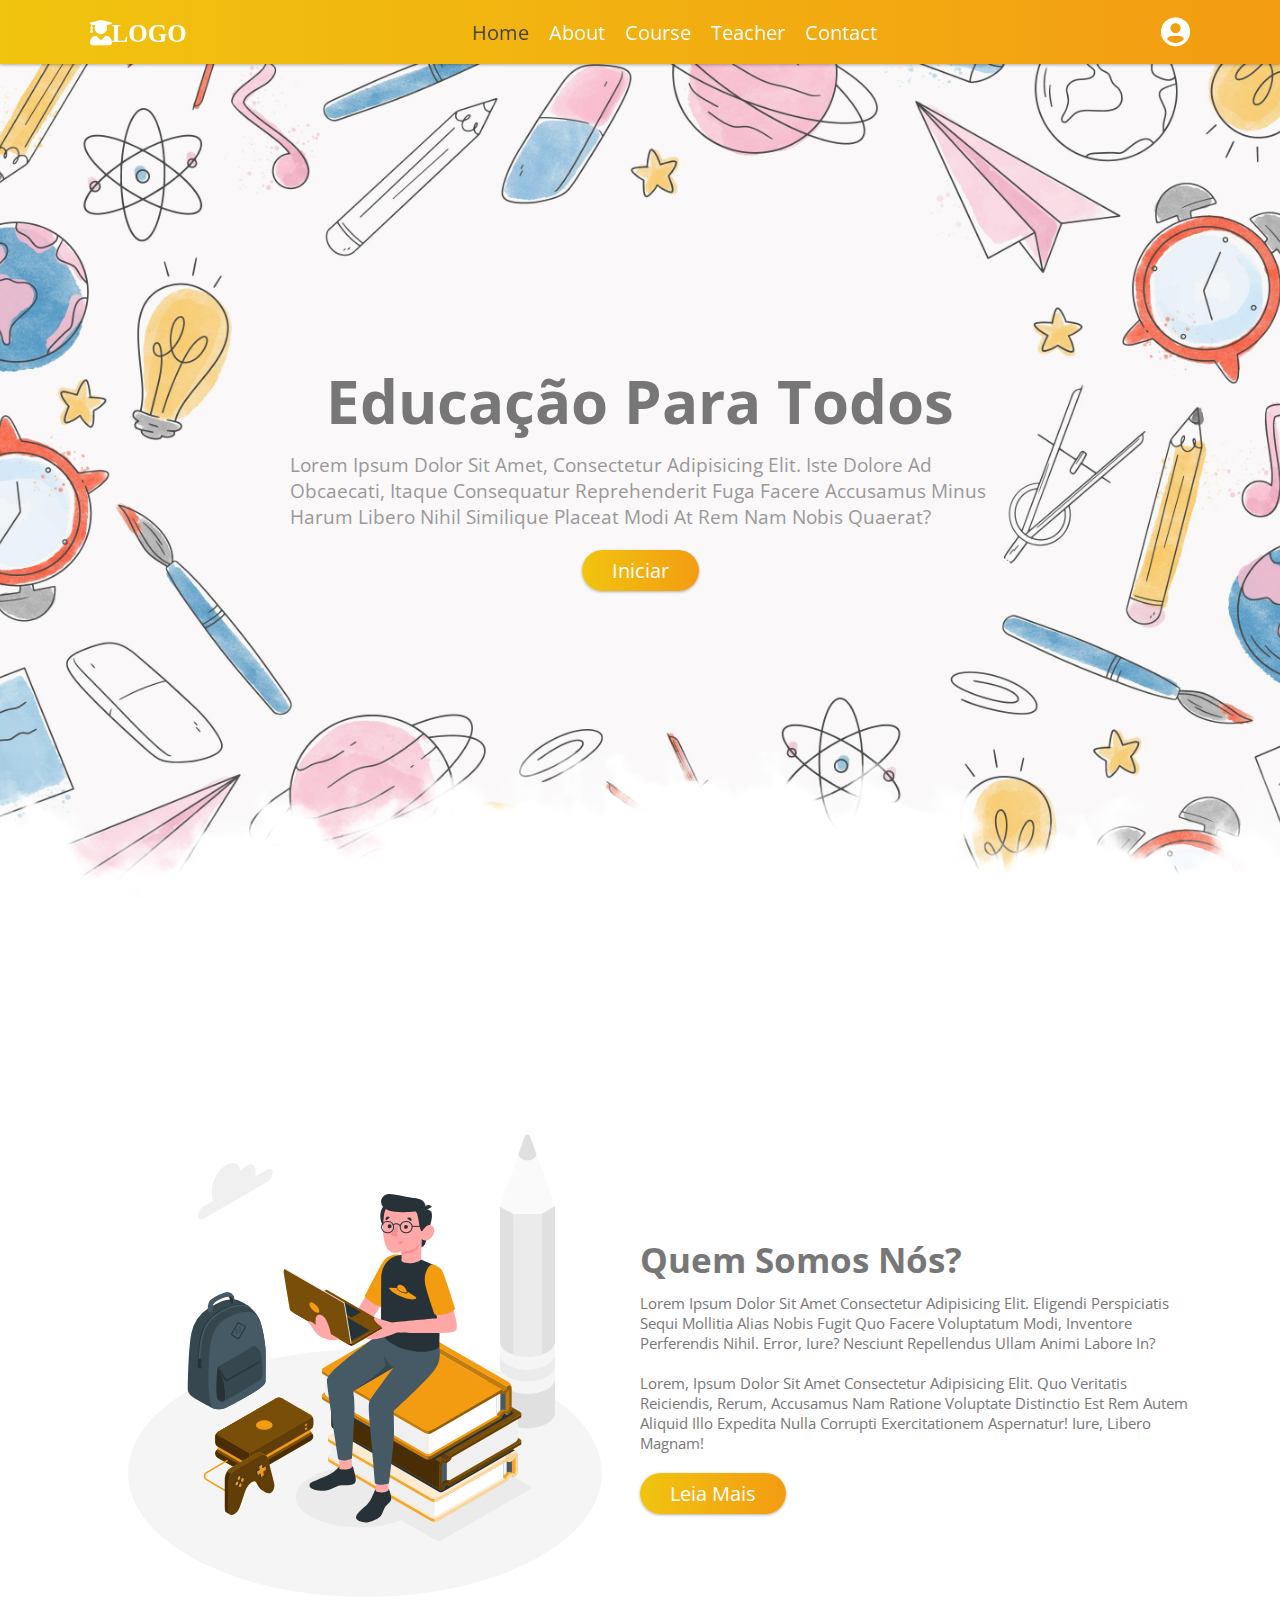
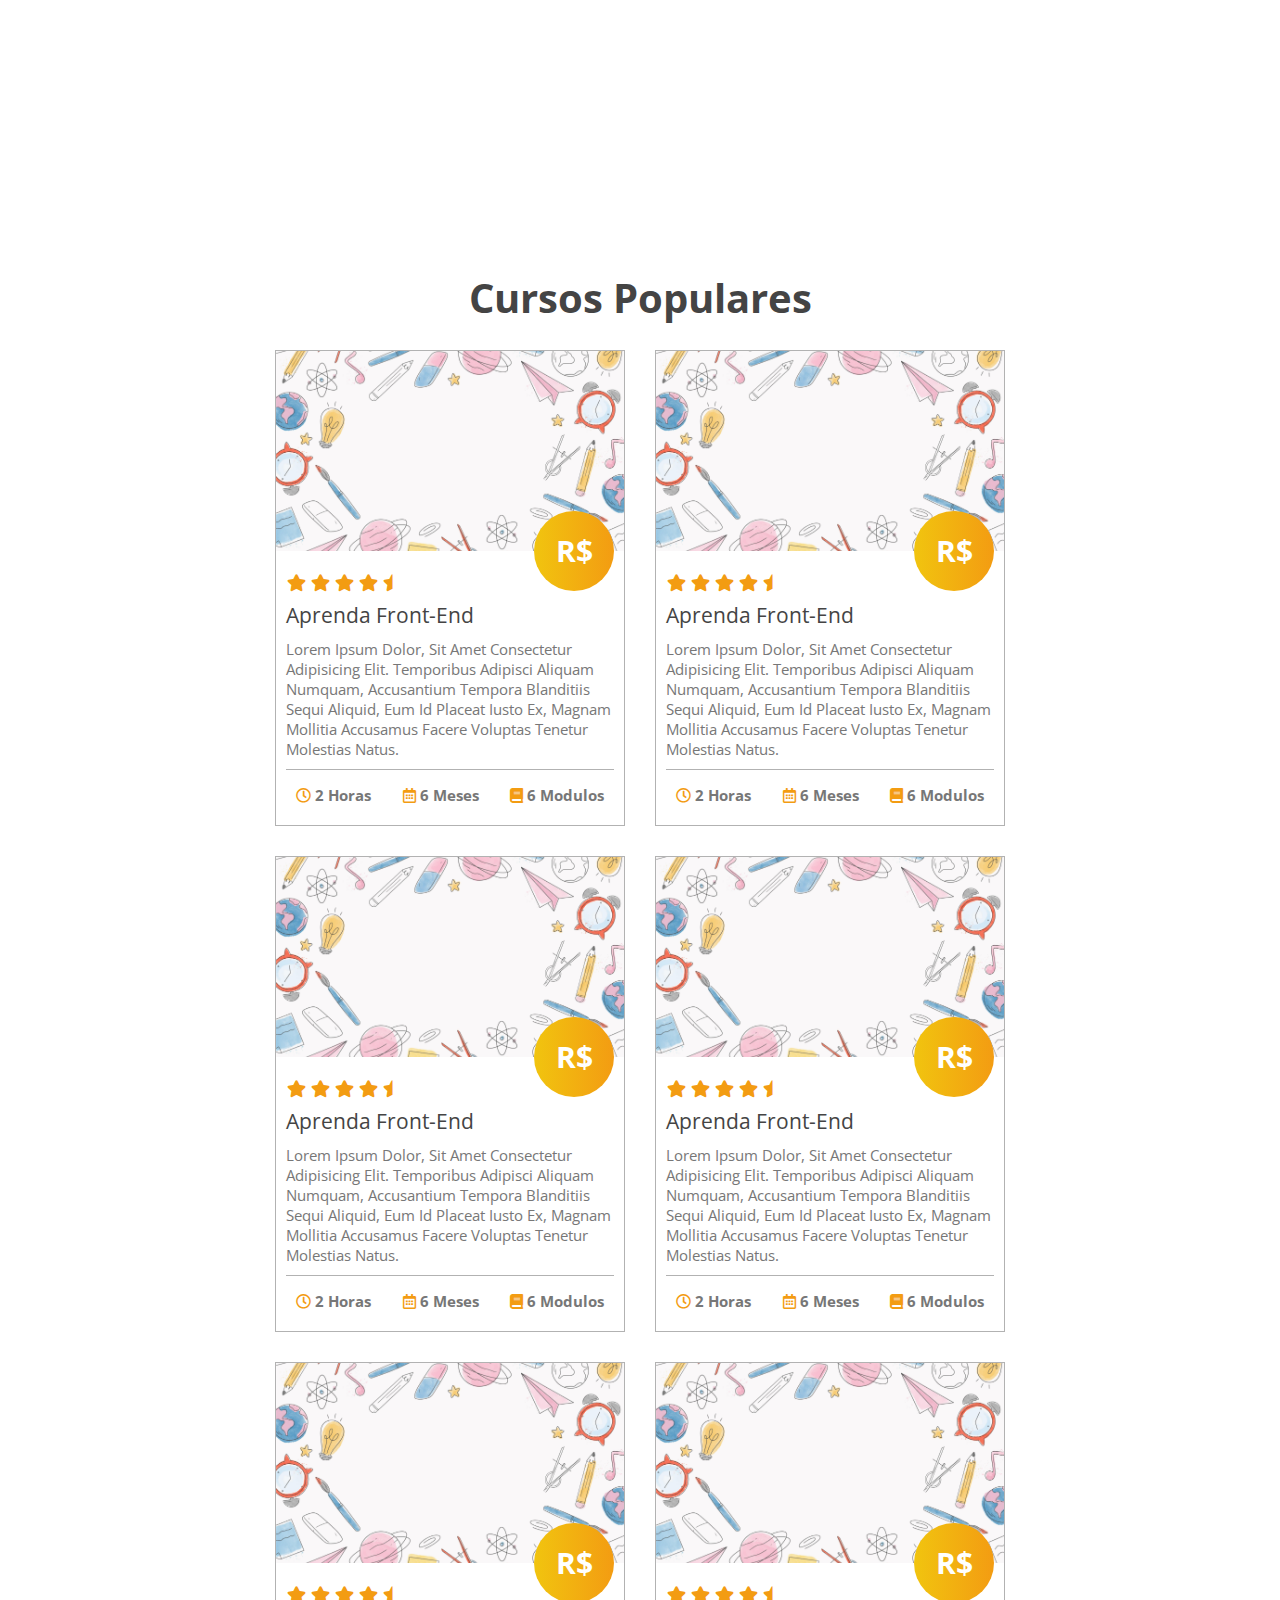
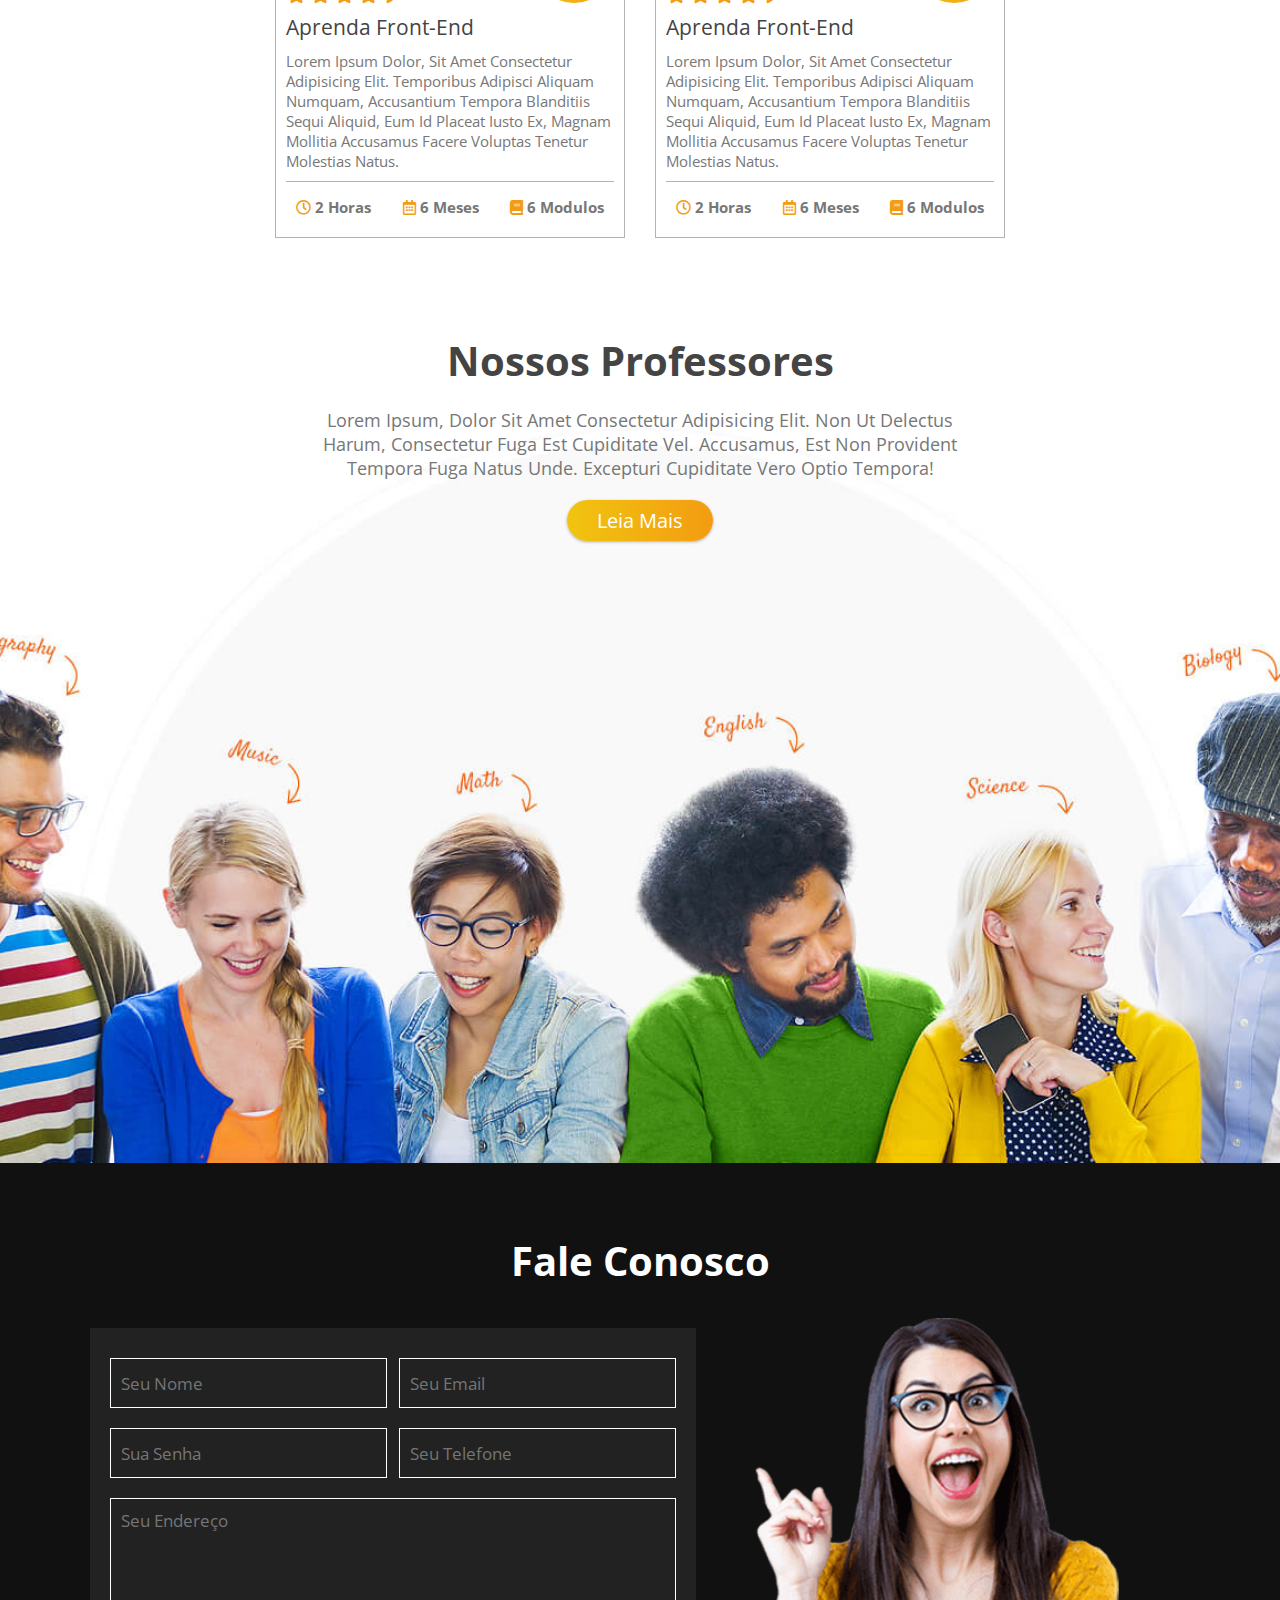
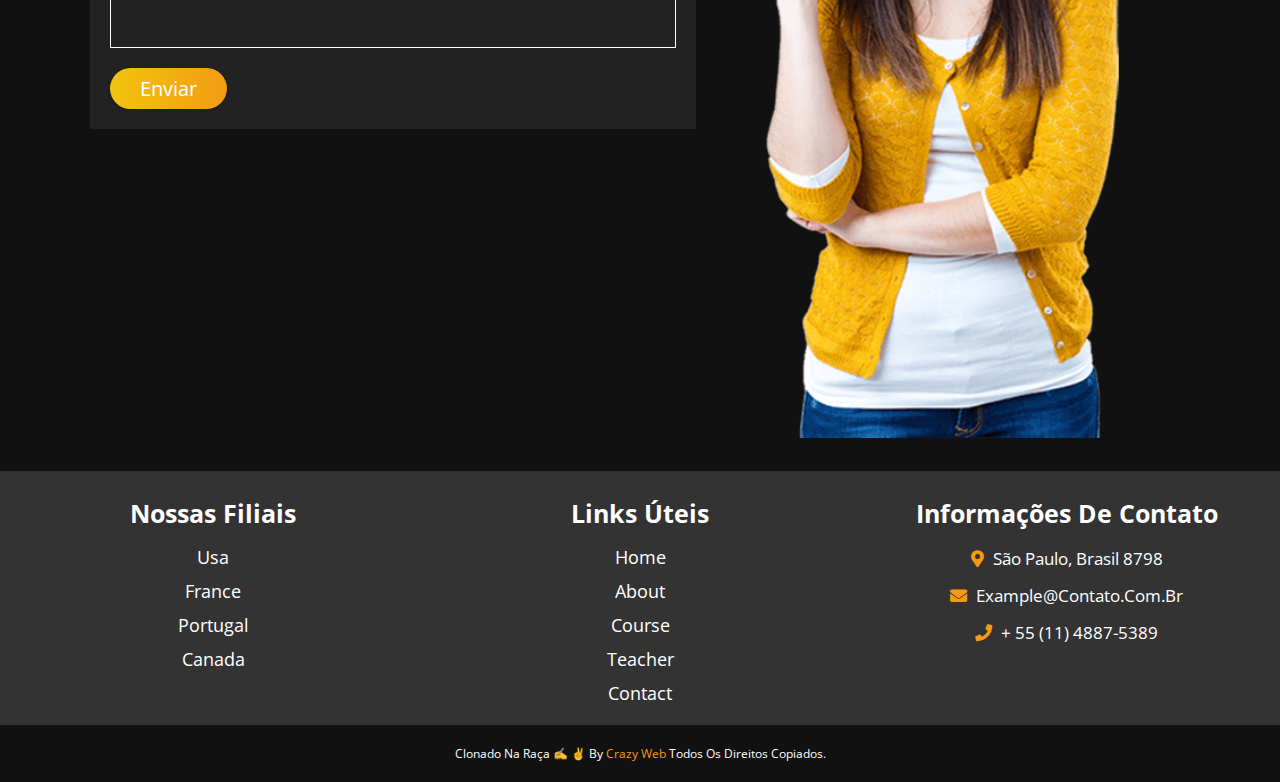
<file: index.html>
<!DOCTYPE html>
<html lang="pt-br">

<head>
    <meta charset="UTF-8">
    <meta http-equiv="X-UA-Compatible" content="IE=edge">
    <meta name="viewport" content="width=device-width, initial-scale=1.0">
    <title>Tech School</title>

    <!-- google fonts cdn link -->
    <link rel="preconnect" href="https://fonts.googleapis.com">
    <link rel="preconnect" href="https://fonts.gstatic.com" crossorigin>
    <link href="https://fonts.googleapis.com/css2?family=Open+Sans:wght@300;400;600&display=swap" rel="stylesheet">

    <!-- font awesome cdn link -->
    <link rel="stylesheet" href="https://cdnjs.cloudflare.com/ajax/libs/font-awesome/5.15.4/css/all.min.css">

    <!-- css file link -->
    <link rel="stylesheet" href="style.css">
</head>

<body>
    <!-- header section starts -->
    <header>

        <div id="menu" class="fas fa-bars"></div>


        <a href="#" class="logo"><i class="fas fa-user-graduate">LOGO</i></a>

        <nav class="navbar">
            <ul>
                <li><a class="active" href="#home">home</a></li>
                <li><a href="#about">about</a></li>
                <li><a href="#course">course</a></li>
                <li><a href="#teacher">teacher </a></li>
                <li><a href="#contact">contact</a></li>
            </ul>
        </nav>

        <div id="login" class="fas fa-user-circle"></div>

    </header>
    <!-- header section end -->

    <!-- form login starts -->
    <div class="login-form">
        <form action="">
            <h3>login</h3>
            <input type="text" placeholder="digite seu RA" class="box">
            <input type="password" placeholder="Senha" class="box">
            <p>esqueceu a senha? <a href="#">clique aqui</a></p>
            <p>não tem uma conta? <a href="#">cadastre-se agora</a></p>
            <input type="submit" class="btn" value="login">
            <i class="fas fa-times"></i>
        </form>
    </div>
    <!-- form login end -->

    <!-- home section  starts -->
    <section class="home" id="home">
        <h1>Educação para Todos</h1>
        <p>Lorem ipsum dolor sit amet, consectetur adipisicing elit. Iste dolore ad obcaecati, itaque consequatur
            reprehenderit fuga facere accusamus minus harum libero nihil similique placeat modi at rem nam nobis
            quaerat?</p>
        <a href="#"><button class="btn"> Iniciar </button></a>

        <div class="shape"></div>
    </section>
    <!-- home section end -->

    <!-- about section starts -->
    <section class="about" id="about">

        <div class="image">
            <img src="utils/Nerd-amico.svg" alt="Estudante">
        </div>

        <div class="content">
            <h3>Quem somos nós?</h3>
            <p>Lorem ipsum dolor sit amet consectetur adipisicing elit. Eligendi perspiciatis sequi mollitia alias nobis
                fugit quo facere voluptatum modi, inventore perferendis nihil. Error, iure? Nesciunt repellendus ullam
                animi labore in?</p>
            <p>Lorem, ipsum dolor sit amet consectetur adipisicing elit. Quo veritatis reiciendis, rerum, accusamus nam
                ratione voluptate distinctio est rem autem aliquid illo expedita nulla corrupti exercitationem
                aspernatur! Iure, libero magnam!</p>
            <a href="#"><button class="btn"> leia mais</button></a>
        </div>
    </section>
    <!--  about section end -->

    <!--  course section starts -->
    <section class="course" id="course">

        <h1 class="heading"> cursos populares</h1>

        <div class="box-container">
            <div class="box">
                <img src="utils/home-bg.jpg" alt="Curso">
                <h3 class="price">R$ 1,99</h3>
                <div class="content">
                    <div class="stars">
                        <i class="fas fa-star"></i>
                        <i class="fas fa-star"></i>
                        <i class="fas fa-star"></i>
                        <i class="fas fa-star"></i>
                        <i class="fas fa-star-half"></i>
                    </div>
                    <a href="#" class="title">Aprenda Front-end</a>
                    <p>Lorem ipsum dolor, sit amet consectetur adipisicing elit. Temporibus adipisci aliquam numquam,
                        accusantium tempora blanditiis sequi aliquid, eum id placeat iusto ex, magnam mollitia accusamus
                        facere voluptas tenetur molestias natus.</p>
                    <div class="info">
                        <h3><i class="far fa-clock"></i> 2 horas</h3>
                        <h3><i class="far fa-calendar-alt"></i> 6 meses</h3>
                        <h3><i class="fas fa-book"></i> 6 modulos</h3>
                    </div>
                </div>
            </div>

            <div class="box">
                <img src="utils/home-bg.jpg" alt="Curso">
                <h3 class="price">R$ 1,99</h3>
                <div class="content">
                    <div class="stars">
                        <i class="fas fa-star"></i>
                        <i class="fas fa-star"></i>
                        <i class="fas fa-star"></i>
                        <i class="fas fa-star"></i>
                        <i class="fas fa-star-half"></i>
                    </div>
                    <a href="#" class="title">Aprenda Front-end</a>
                    <p>Lorem ipsum dolor, sit amet consectetur adipisicing elit. Temporibus adipisci aliquam numquam,
                        accusantium tempora blanditiis sequi aliquid, eum id placeat iusto ex, magnam mollitia accusamus
                        facere voluptas tenetur molestias natus.</p>
                    <div class="info">
                        <h3><i class="far fa-clock"></i> 2 horas</h3>
                        <h3><i class="far fa-calendar-alt"></i> 6 meses</h3>
                        <h3><i class="fas fa-book"></i> 6 modulos</h3>
                    </div>
                </div>
            </div>

            <div class="box">
                <img src="utils/home-bg.jpg" alt="Curso">
                <h3 class="price">R$ 1,99</h3>
                <div class="content">
                    <div class="stars">
                        <i class="fas fa-star"></i>
                        <i class="fas fa-star"></i>
                        <i class="fas fa-star"></i>
                        <i class="fas fa-star"></i>
                        <i class="fas fa-star-half"></i>
                    </div>
                    <a href="#" class="title">Aprenda Front-end</a>
                    <p>Lorem ipsum dolor, sit amet consectetur adipisicing elit. Temporibus adipisci aliquam numquam,
                        accusantium tempora blanditiis sequi aliquid, eum id placeat iusto ex, magnam mollitia accusamus
                        facere voluptas tenetur molestias natus.</p>
                    <div class="info">
                        <h3><i class="far fa-clock"></i> 2 horas</h3>
                        <h3><i class="far fa-calendar-alt"></i> 6 meses</h3>
                        <h3><i class="fas fa-book"></i> 6 modulos</h3>
                    </div>
                </div>
            </div>

            <div class="box">
                <img src="utils/home-bg.jpg" alt="Curso">
                <h3 class="price">R$ 1,99</h3>
                <div class="content">
                    <div class="stars">
                        <i class="fas fa-star"></i>
                        <i class="fas fa-star"></i>
                        <i class="fas fa-star"></i>
                        <i class="fas fa-star"></i>
                        <i class="fas fa-star-half"></i>
                    </div>
                    <a href="#" class="title">Aprenda Front-end</a>
                    <p>Lorem ipsum dolor, sit amet consectetur adipisicing elit. Temporibus adipisci aliquam numquam,
                        accusantium tempora blanditiis sequi aliquid, eum id placeat iusto ex, magnam mollitia accusamus
                        facere voluptas tenetur molestias natus.</p>
                    <div class="info">
                        <h3><i class="far fa-clock"></i> 2 horas</h3>
                        <h3><i class="far fa-calendar-alt"></i> 6 meses</h3>
                        <h3><i class="fas fa-book"></i> 6 modulos</h3>
                    </div>
                </div>
            </div>

            <div class="box">
                <img src="utils/home-bg.jpg" alt="Curso">
                <h3 class="price">R$ 1,99</h3>
                <div class="content">
                    <div class="stars">
                        <i class="fas fa-star"></i>
                        <i class="fas fa-star"></i>
                        <i class="fas fa-star"></i>
                        <i class="fas fa-star"></i>
                        <i class="fas fa-star-half"></i>
                    </div>
                    <a href="#" class="title">Aprenda Front-end</a>
                    <p>Lorem ipsum dolor, sit amet consectetur adipisicing elit. Temporibus adipisci aliquam numquam,
                        accusantium tempora blanditiis sequi aliquid, eum id placeat iusto ex, magnam mollitia accusamus
                        facere voluptas tenetur molestias natus.</p>
                    <div class="info">
                        <h3><i class="far fa-clock"></i> 2 horas</h3>
                        <h3><i class="far fa-calendar-alt"></i> 6 meses</h3>
                        <h3><i class="fas fa-book"></i> 6 modulos</h3>
                    </div>
                </div>
            </div>

            <div class="box">
                <img src="utils/home-bg.jpg" alt="Curso">
                <h3 class="price">R$ 1,99</h3>
                <div class="content">
                    <div class="stars">
                        <i class="fas fa-star"></i>
                        <i class="fas fa-star"></i>
                        <i class="fas fa-star"></i>
                        <i class="fas fa-star"></i>
                        <i class="fas fa-star-half"></i>
                    </div>
                    <a href="#" class="title">Aprenda Front-end</a>
                    <p>Lorem ipsum dolor, sit amet consectetur adipisicing elit. Temporibus adipisci aliquam numquam,
                        accusantium tempora blanditiis sequi aliquid, eum id placeat iusto ex, magnam mollitia accusamus
                        facere voluptas tenetur molestias natus.</p>
                    <div class="info">
                        <h3><i class="far fa-clock"></i> 2 horas</h3>
                        <h3><i class="far fa-calendar-alt"></i> 6 meses</h3>
                        <h3><i class="fas fa-book"></i> 6 modulos</h3>
                    </div>
                </div>
            </div>
        </div>
    </section>
    <!-- course section end -->

    <!-- section teacher starts -->
    <section class="teacher" id="teacher">
        <h1 class="heading">nossos professores</h1>
        <p>Lorem ipsum, dolor sit amet consectetur adipisicing elit. Non ut delectus harum, consectetur fuga est
            cupiditate
            vel. Accusamus, est non provident tempora fuga natus unde. Excepturi cupiditate vero optio tempora!
        </p>

        <a href="#"><button class="btn">leia mais</button></a>
    </section>
    <!-- section teacher end -->

    <!--  section contact starts -->
    <section class="contact" id="contact">

        <h1 class="heading">fale conosco</h1>

        <div class="row">
            <form action="">
                <input type="text" placeholder="seu nome" class="box">
                <input type="email" placeholder="seu email" class="box">
                <input type="password" placeholder="sua senha" class="box">
                <input type="number" placeholder="seu telefone" class="box">
                <textarea name="" id="" cols="30" rows="10" class="box address" placeholder="seu endereço"></textarea>
                <input type="submit" class="btn" value="enviar">
            </form>

            <div class="image">
                <img src="utils/contact-img.png" alt="Contato">
            </div>
        </div>

    </section>
    <!-- section contact end -->

    <!-- section footer stars -->
    <div class="footer">
        <div class="box-container">

            <div class="box">
                <h3>nossas filiais</h3>
                <a href="#">usa</a>
                <a href="#">france</a>
                <a href="#">portugal</a>
                <a href="#">canada</a>
            </div>

            <div class="box">
                <h3>links úteis</h3>
                <a href="#">home</a>
                <a href="#">about</a>
                <a href="#">course</a>
                <a href="#">teacher</a>
                <a href="#">contact</a>
            </div>

            <div class="box">
                <h3>informações de contato</h3>
                <p><i class="fas fa-map-marker-alt"></i> são paulo, brasil 8798 </p>
                <p><i class="fas fa-envelope"></i> example@contato.com.br </p>
                <p><i class="fas fa-phone"></i> + 55 (11) 4887-5389 </p>
            </div>
        </div>

        <h1 class="credit"> clonado na raça &#9997; &#9996; by
            <a href="#">crazy web</a> todos os direitos copiados.
        </h1>
    </div>
    <!-- section footer end -->

    <!-- Jquery cdn link -->
    <script src="https://cdnjs.cloudflare.com/ajax/libs/jquery/3.6.0/jquery.min.js"></script>

    <!-- js file link -->
    <script src="script.js"></script>
</body>

</html>
</file>
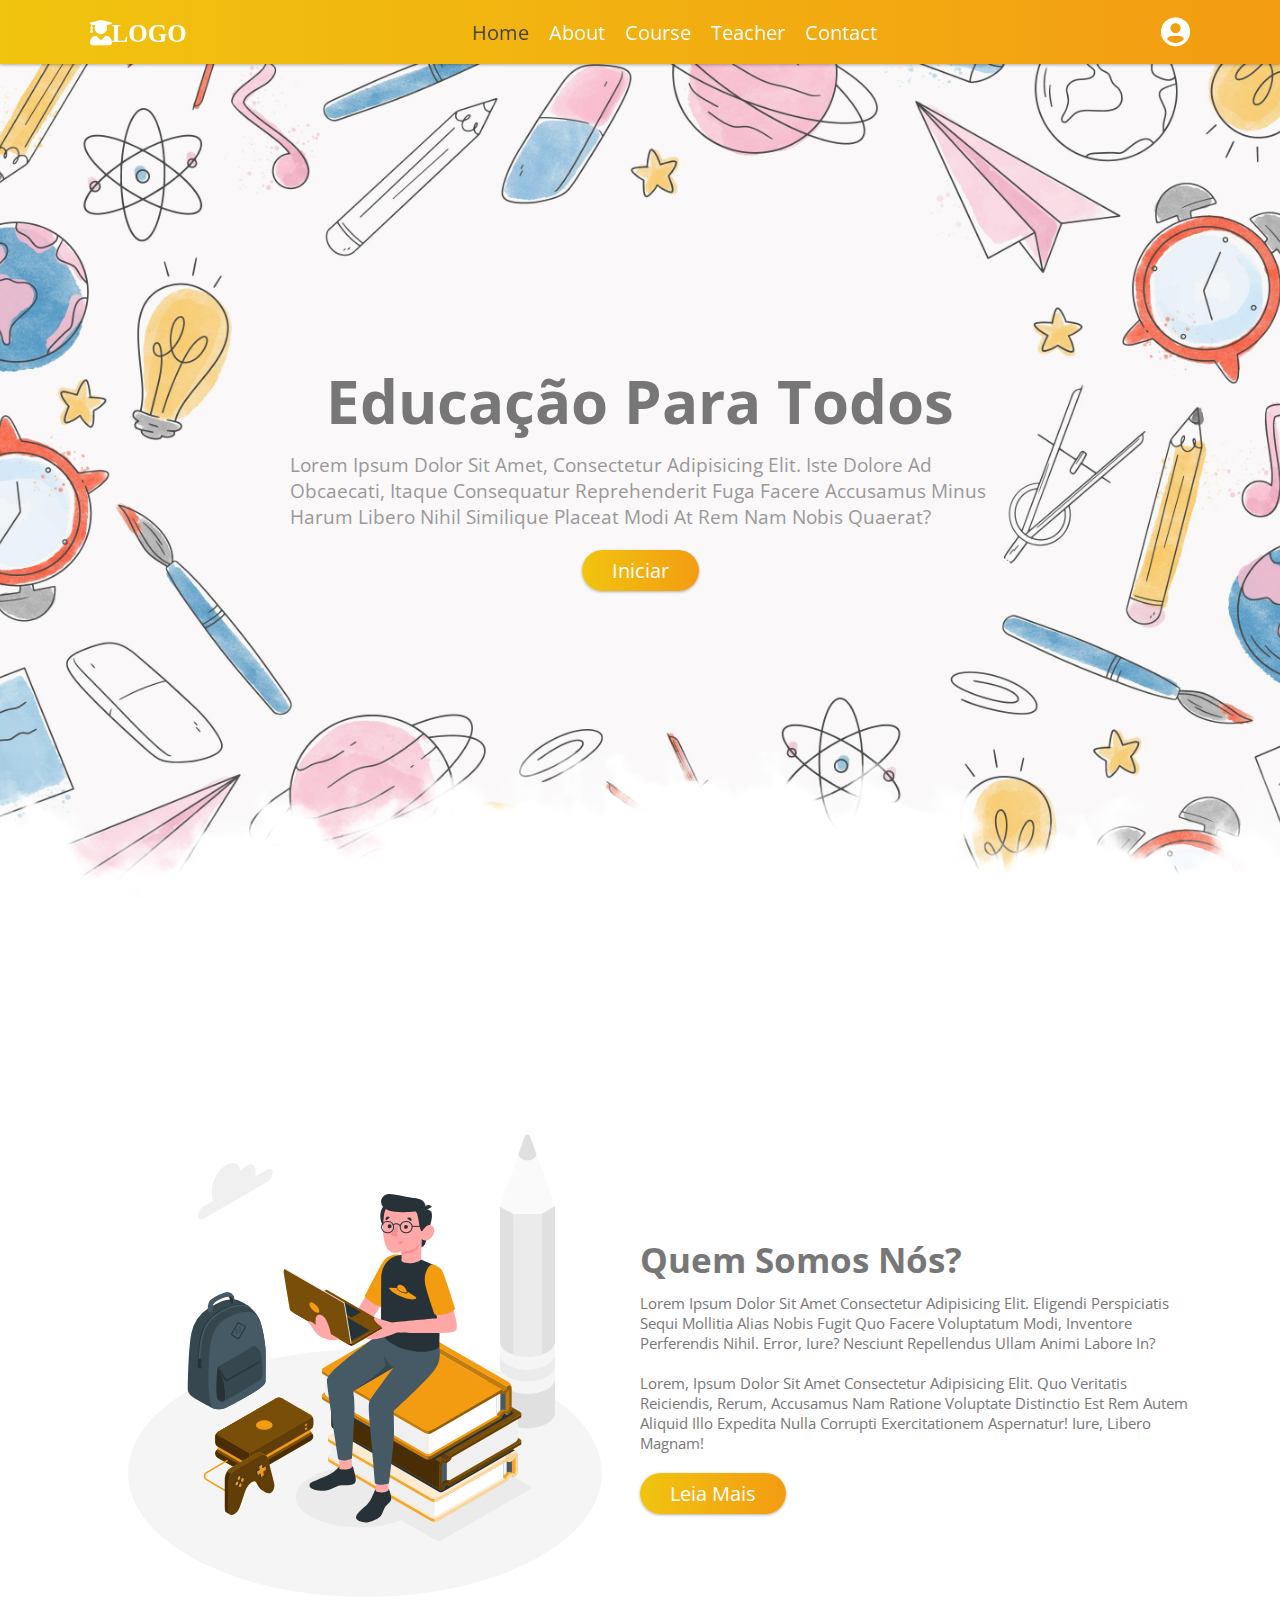
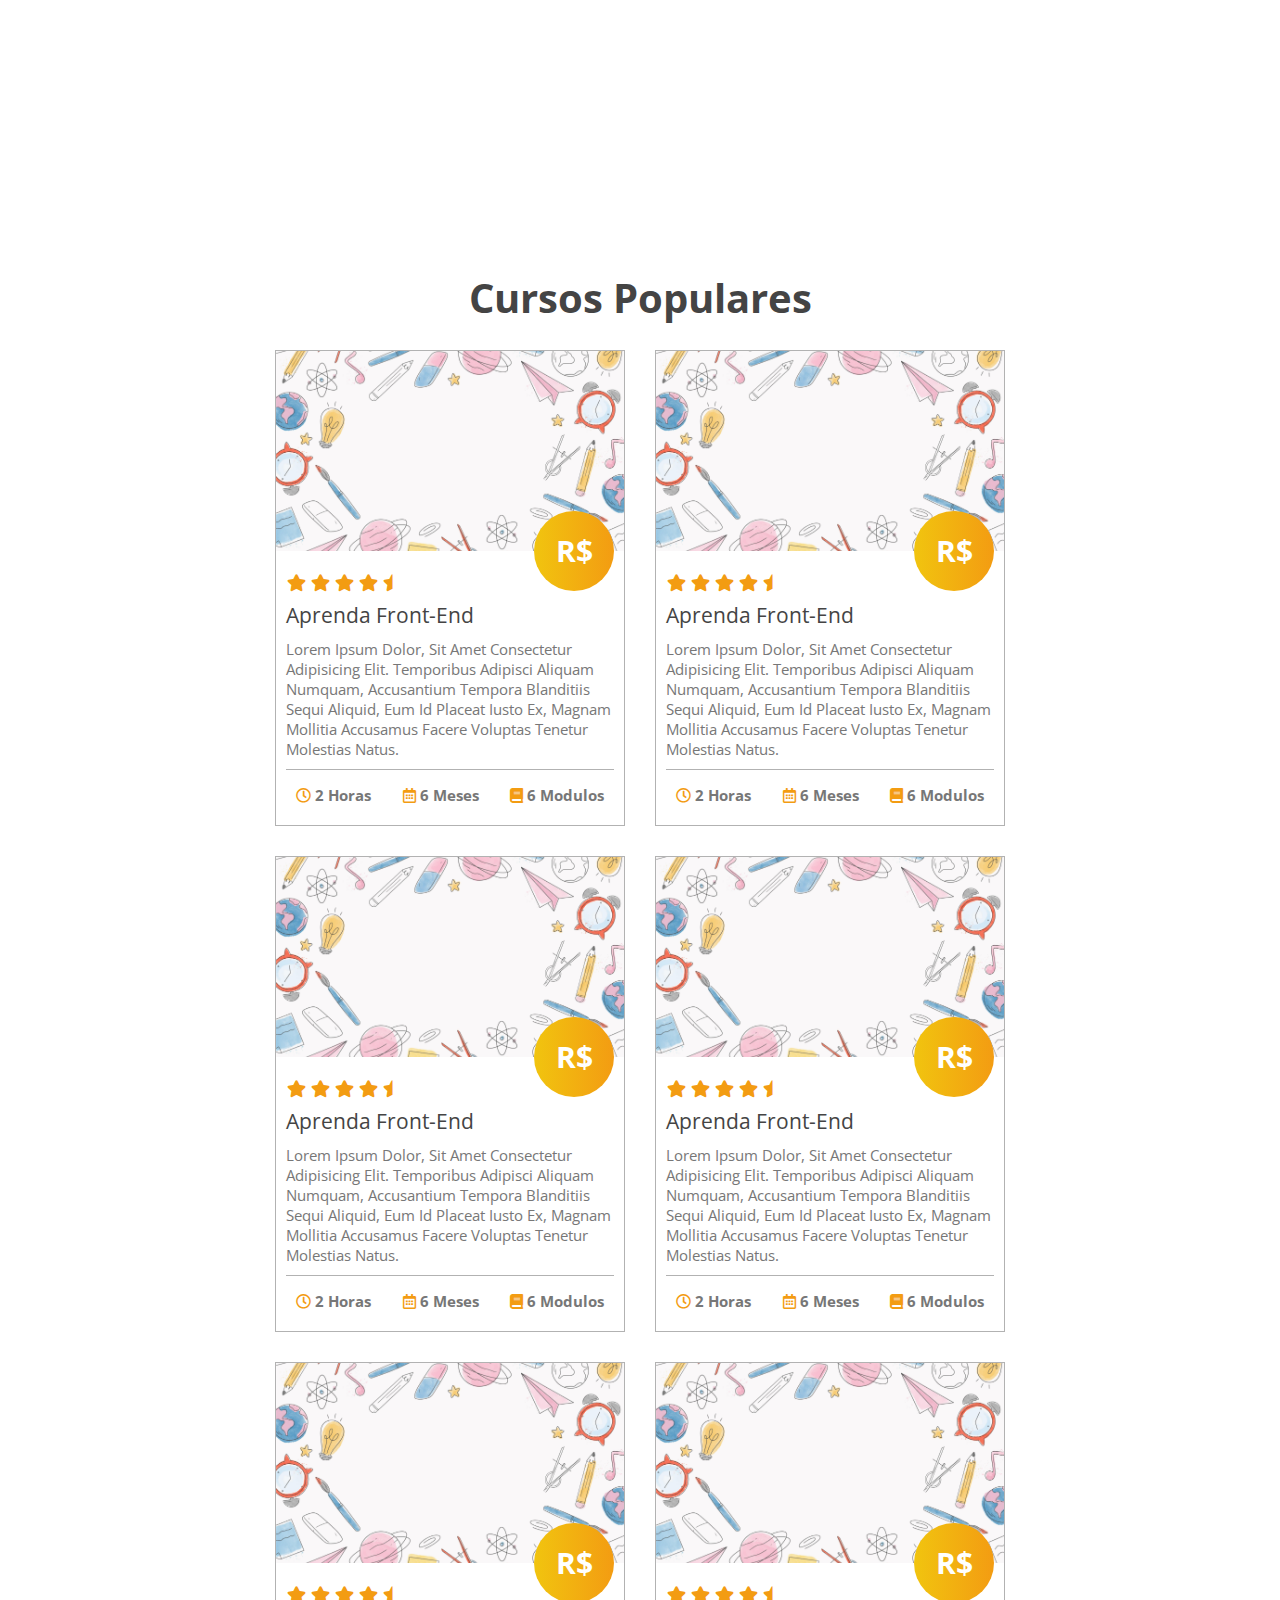
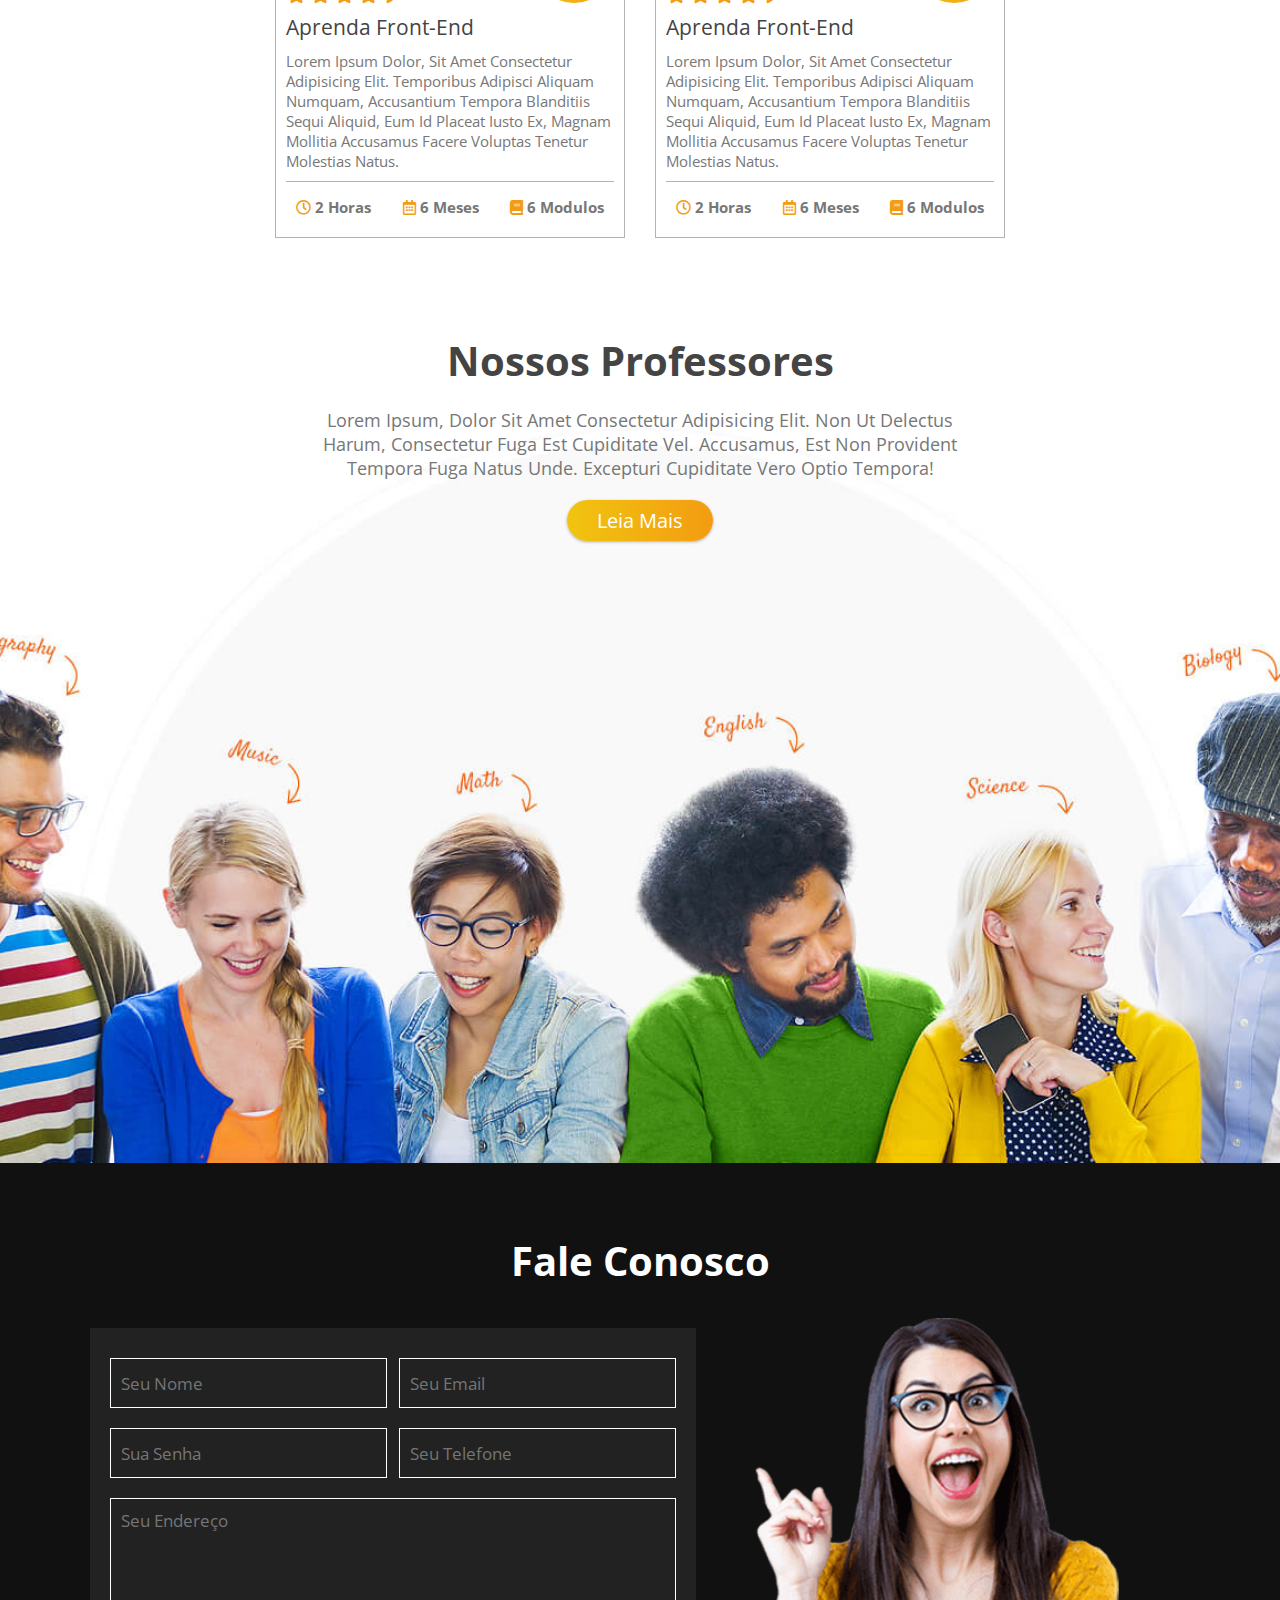
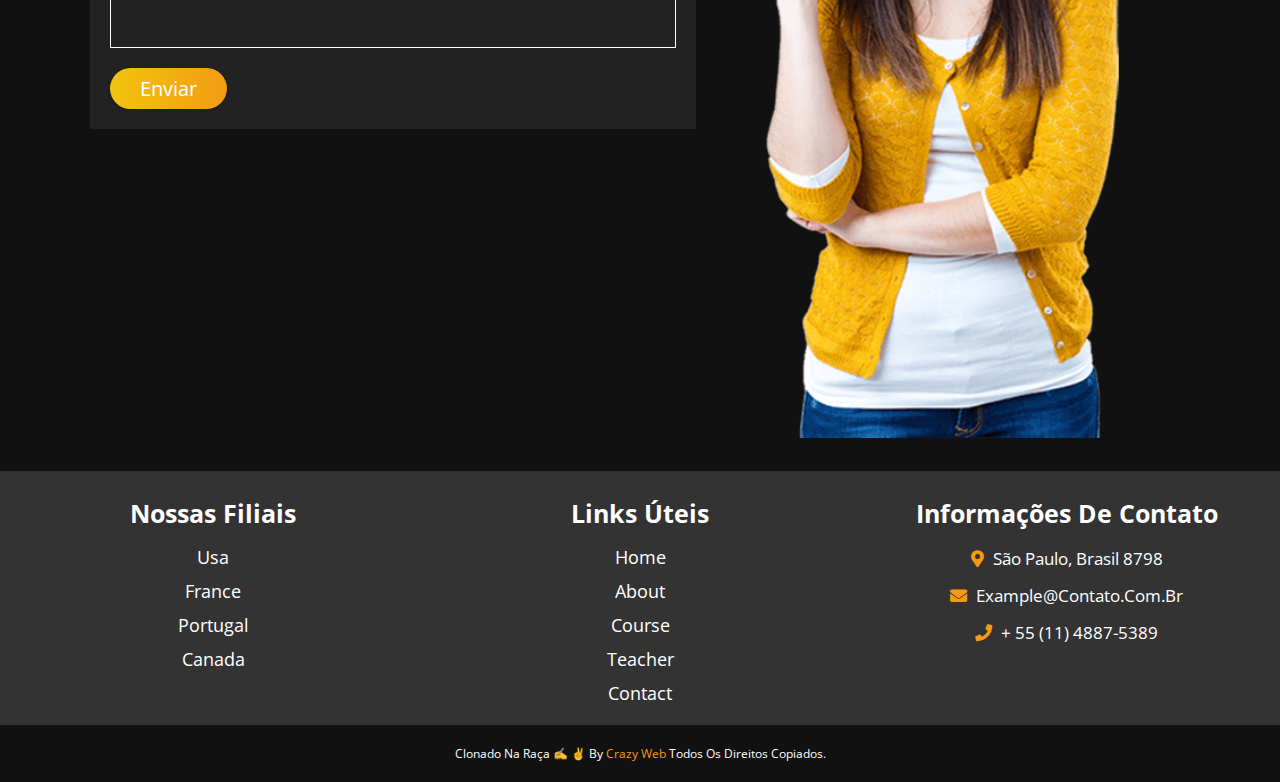
<file: page/index.html>
<!DOCTYPE html>
<html lang="pt-br">

<head>
    <meta charset="UTF-8">
    <meta http-equiv="X-UA-Compatible" content="IE=edge">
    <meta name="viewport" content="width=device-width, initial-scale=1.0">
    <title>Tech School</title>

    <!-- google fonts cdn link -->
    <link rel="preconnect" href="https://fonts.googleapis.com">
    <link rel="preconnect" href="https://fonts.gstatic.com" crossorigin>
    <link href="https://fonts.googleapis.com/css2?family=Open+Sans:wght@300;400;600&display=swap" rel="stylesheet">

    <!-- font awesome cdn link -->
    <link rel="stylesheet" href="https://cdnjs.cloudflare.com/ajax/libs/font-awesome/5.15.4/css/all.min.css">

    <!-- css file link -->
    <link rel="stylesheet" href="/css/style.css">
</head>

<body>
    <!-- header section starts -->
    <header>

        <div id="menu" class="fas fa-bars"></div>


        <a href="#" class="logo"><i class="fas fa-user-graduate">LOGO</i></a>

        <nav class="navbar">
            <ul>
                <li><a class="active" href="#home">home</a></li>
                <li><a href="#about">about</a></li>
                <li><a href="#course">course</a></li>
                <li><a href="#teacher">teacher </a></li>
                <li><a href="#contact">contact</a></li>
            </ul>
        </nav>

        <div id="login" class="fas fa-user-circle"></div>

    </header>
    <!-- header section end -->

    <!-- form login starts -->
    <div class="login-form">
        <form action="">
            <h3>login</h3>
            <input type="text" placeholder="digite seu RA" class="box">
            <input type="password" placeholder="Senha" class="box">
            <p>esqueceu a senha? <a href="#">clique aqui</a></p>
            <p>não tem uma conta? <a href="#">cadastre-se agora</a></p>
            <input type="submit" class="btn" value="login">
            <i class="fas fa-times"></i>
        </form>
    </div>
    <!-- form login end -->

    <!-- home section  starts -->
    <section class="home" id="home">
        <h1>Educação para Todos</h1>
        <p>Lorem ipsum dolor sit amet, consectetur adipisicing elit. Iste dolore ad obcaecati, itaque consequatur
            reprehenderit fuga facere accusamus minus harum libero nihil similique placeat modi at rem nam nobis
            quaerat?</p>
        <a href="#"><button class="btn"> Iniciar </button></a>

        <div class="shape"></div>
    </section>
    <!-- home section end -->

    <!-- about section starts -->
    <section class="about" id="about">

        <div class="image">
            <img src="/utils/Nerd-amico.svg" alt="Estudante">
        </div>

        <div class="content">
            <h3>Quem somos nós?</h3>
            <p>Lorem ipsum dolor sit amet consectetur adipisicing elit. Eligendi perspiciatis sequi mollitia alias nobis
                fugit quo facere voluptatum modi, inventore perferendis nihil. Error, iure? Nesciunt repellendus ullam
                animi labore in?</p>
            <p>Lorem, ipsum dolor sit amet consectetur adipisicing elit. Quo veritatis reiciendis, rerum, accusamus nam
                ratione voluptate distinctio est rem autem aliquid illo expedita nulla corrupti exercitationem
                aspernatur! Iure, libero magnam!</p>
            <a href="#"><button class="btn"> leia mais</button></a>
        </div>
    </section>
    <!--  about section end -->

    <!--  course section starts -->
    <section class="course" id="course">

        <h1 class="heading"> cursos populares</h1>

        <div class="box-container">
            <div class="box">
                <img src="/utils/home-bg.jpg" alt="Curso">
                <h3 class="price">R$ 1,99</h3>
                <div class="content">
                    <div class="stars">
                        <i class="fas fa-star"></i>
                        <i class="fas fa-star"></i>
                        <i class="fas fa-star"></i>
                        <i class="fas fa-star"></i>
                        <i class="fas fa-star-half"></i>
                    </div>
                    <a href="#" class="title">Aprenda Front-end</a>
                    <p>Lorem ipsum dolor, sit amet consectetur adipisicing elit. Temporibus adipisci aliquam numquam,
                        accusantium tempora blanditiis sequi aliquid, eum id placeat iusto ex, magnam mollitia accusamus
                        facere voluptas tenetur molestias natus.</p>
                    <div class="info">
                        <h3><i class="far fa-clock"></i> 2 horas</h3>
                        <h3><i class="far fa-calendar-alt"></i> 6 meses</h3>
                        <h3><i class="fas fa-book"></i> 6 modulos</h3>
                    </div>
                </div>
            </div>

            <div class="box">
                <img src="/utils/home-bg.jpg" alt="Curso">
                <h3 class="price">R$ 1,99</h3>
                <div class="content">
                    <div class="stars">
                        <i class="fas fa-star"></i>
                        <i class="fas fa-star"></i>
                        <i class="fas fa-star"></i>
                        <i class="fas fa-star"></i>
                        <i class="fas fa-star-half"></i>
                    </div>
                    <a href="#" class="title">Aprenda Front-end</a>
                    <p>Lorem ipsum dolor, sit amet consectetur adipisicing elit. Temporibus adipisci aliquam numquam,
                        accusantium tempora blanditiis sequi aliquid, eum id placeat iusto ex, magnam mollitia accusamus
                        facere voluptas tenetur molestias natus.</p>
                    <div class="info">
                        <h3><i class="far fa-clock"></i> 2 horas</h3>
                        <h3><i class="far fa-calendar-alt"></i> 6 meses</h3>
                        <h3><i class="fas fa-book"></i> 6 modulos</h3>
                    </div>
                </div>
            </div>

            <div class="box">
                <img src="/utils/home-bg.jpg" alt="Curso">
                <h3 class="price">R$ 1,99</h3>
                <div class="content">
                    <div class="stars">
                        <i class="fas fa-star"></i>
                        <i class="fas fa-star"></i>
                        <i class="fas fa-star"></i>
                        <i class="fas fa-star"></i>
                        <i class="fas fa-star-half"></i>
                    </div>
                    <a href="#" class="title">Aprenda Front-end</a>
                    <p>Lorem ipsum dolor, sit amet consectetur adipisicing elit. Temporibus adipisci aliquam numquam,
                        accusantium tempora blanditiis sequi aliquid, eum id placeat iusto ex, magnam mollitia accusamus
                        facere voluptas tenetur molestias natus.</p>
                    <div class="info">
                        <h3><i class="far fa-clock"></i> 2 horas</h3>
                        <h3><i class="far fa-calendar-alt"></i> 6 meses</h3>
                        <h3><i class="fas fa-book"></i> 6 modulos</h3>
                    </div>
                </div>
            </div>

            <div class="box">
                <img src="/utils/home-bg.jpg" alt="Curso">
                <h3 class="price">R$ 1,99</h3>
                <div class="content">
                    <div class="stars">
                        <i class="fas fa-star"></i>
                        <i class="fas fa-star"></i>
                        <i class="fas fa-star"></i>
                        <i class="fas fa-star"></i>
                        <i class="fas fa-star-half"></i>
                    </div>
                    <a href="#" class="title">Aprenda Front-end</a>
                    <p>Lorem ipsum dolor, sit amet consectetur adipisicing elit. Temporibus adipisci aliquam numquam,
                        accusantium tempora blanditiis sequi aliquid, eum id placeat iusto ex, magnam mollitia accusamus
                        facere voluptas tenetur molestias natus.</p>
                    <div class="info">
                        <h3><i class="far fa-clock"></i> 2 horas</h3>
                        <h3><i class="far fa-calendar-alt"></i> 6 meses</h3>
                        <h3><i class="fas fa-book"></i> 6 modulos</h3>
                    </div>
                </div>
            </div>

            <div class="box">
                <img src="/utils/home-bg.jpg" alt="Curso">
                <h3 class="price">R$ 1,99</h3>
                <div class="content">
                    <div class="stars">
                        <i class="fas fa-star"></i>
                        <i class="fas fa-star"></i>
                        <i class="fas fa-star"></i>
                        <i class="fas fa-star"></i>
                        <i class="fas fa-star-half"></i>
                    </div>
                    <a href="#" class="title">Aprenda Front-end</a>
                    <p>Lorem ipsum dolor, sit amet consectetur adipisicing elit. Temporibus adipisci aliquam numquam,
                        accusantium tempora blanditiis sequi aliquid, eum id placeat iusto ex, magnam mollitia accusamus
                        facere voluptas tenetur molestias natus.</p>
                    <div class="info">
                        <h3><i class="far fa-clock"></i> 2 horas</h3>
                        <h3><i class="far fa-calendar-alt"></i> 6 meses</h3>
                        <h3><i class="fas fa-book"></i> 6 modulos</h3>
                    </div>
                </div>
            </div>

            <div class="box">
                <img src="/utils/home-bg.jpg" alt="Curso">
                <h3 class="price">R$ 1,99</h3>
                <div class="content">
                    <div class="stars">
                        <i class="fas fa-star"></i>
                        <i class="fas fa-star"></i>
                        <i class="fas fa-star"></i>
                        <i class="fas fa-star"></i>
                        <i class="fas fa-star-half"></i>
                    </div>
                    <a href="#" class="title">Aprenda Front-end</a>
                    <p>Lorem ipsum dolor, sit amet consectetur adipisicing elit. Temporibus adipisci aliquam numquam,
                        accusantium tempora blanditiis sequi aliquid, eum id placeat iusto ex, magnam mollitia accusamus
                        facere voluptas tenetur molestias natus.</p>
                    <div class="info">
                        <h3><i class="far fa-clock"></i> 2 horas</h3>
                        <h3><i class="far fa-calendar-alt"></i> 6 meses</h3>
                        <h3><i class="fas fa-book"></i> 6 modulos</h3>
                    </div>
                </div>
            </div>
        </div>
    </section>
    <!-- course section end -->

    <!-- section teacher starts -->
    <section class="teacher" id="teacher">
        <h1 class="heading">nossos professores</h1>
        <p>Lorem ipsum, dolor sit amet consectetur adipisicing elit. Non ut delectus harum, consectetur fuga est
            cupiditate
            vel. Accusamus, est non provident tempora fuga natus unde. Excepturi cupiditate vero optio tempora!
        </p>

        <a href="#"><button class="btn">leia mais</button></a>
    </section>
    <!-- section teacher end -->

    <!--  section contact starts -->
    <section class="contact" id="contact">

        <h1 class="heading">fale conosco</h1>

        <div class="row">
            <form action="">
                <input type="text" placeholder="seu nome" class="box">
                <input type="email" placeholder="seu email" class="box">
                <input type="password" placeholder="sua senha" class="box">
                <input type="number" placeholder="seu telefone" class="box">
                <textarea name="" id="" cols="30" rows="10" class="box address" placeholder="seu endereço"></textarea>
                <input type="submit" class="btn" value="enviar">
            </form>

            <div class="image">
                <img src="/utils/contact-img.png" alt="Contato">
            </div>
        </div>

    </section>
    <!-- section contact end -->

    <!-- section footer stars -->
    <div class="footer">
        <div class="box-container">

            <div class="box">
                <h3>nossas filiais</h3>
                <a href="#">usa</a>
                <a href="#">france</a>
                <a href="#">portugal</a>
                <a href="#">canada</a>
            </div>

            <div class="box">
                <h3>links úteis</h3>
                <a href="#">home</a>
                <a href="#">about</a>
                <a href="#">course</a>
                <a href="#">teacher</a>
                <a href="#">contact</a>
            </div>

            <div class="box">
                <h3>informações de contato</h3>
                <p><i class="fas fa-map-marker-alt"></i> são paulo, brasil 8798 </p>
                <p><i class="fas fa-envelope"></i> example@contato.com.br </p>
                <p><i class="fas fa-phone"></i> + 55 (11) 4887-5389 </p>
            </div>
        </div>

        <h1 class="credit"> clonado na raça &#9997; &#9996; by
            <a href="#">crazy web</a> todos os direitos copiados.
        </h1>
    </div>
    <!-- section footer end -->


    <!-- Jquery cdn link -->
    <script src="https://cdnjs.cloudflare.com/ajax/libs/jquery/3.6.0/jquery.min.js"></script>

    <!-- js file link -->
    <script src="/scripts/script.js"></script>
</body>

</html>
</file>
<file: style.css>
:root {
    --gradient: linear-gradient(90deg, var(--orange40f), var(--orangec12));
    --white:#fff;
    --silver444:#444;
    --silver333:#333;
    --silver777:#777;
    --seilver999:#999;
    --orangec12:#f39c12;
    --orange40f:#f1c40f;
    --black111: #111;
    --silver222: #222;
}

* {
    font-family: 'Open Sans', sans-serif;
    margin: 0;
    padding: 0;
    box-sizing: border-box;
    border: none;
    outline: none;
    text-decoration: none;
    text-transform: capitalize;
    transition: all .2s linear;
}

*::selection {
    background-color: var(--orangec12);
    color: var(--white);
}

html {
    font-size: 62.5%;
    overflow-x: hidden;
}

html::-webkit-scrollbar {
    width: 1.6rem; 
}

html::-webkit-scrollbar-track {
    background: var(--silver333);  
}

html::-webkit-scrollbar-thumb {
    background: linear-gradient(90deg, var(--orange40f), var(--orangec12));
    border-radius: .8rem;
    border: .3rem solid transparent;
    background-clip: content-box;
    margin-left: 0.5rem;
}

/* global style section */
section {
    min-height: 100vh;
    padding: 1rem 7%;
    padding-top: 6rem;
}

/* global style button */
.btn {
    padding: .7rem 3rem;
    font-size: 2rem;
    color: var(--white);
    background: var(--gradient);
    border-radius: 5rem;
    margin-top: 1rem;
    cursor: pointer;
    box-shadow: 0 .1rem .3rem rgba(0, 0, 0, .3);
    position: relative;
    overflow: hidden;
    z-index: 0;
}

.btn::before {
    content: '';
    position: absolute;
    top: -1rem; left: -100%;
    background-color: #fff9;
    height: 150%;
    width: 20%;
    transform: rotate(25deg);
    z-index: -1;
}

.btn:hover::before  {
    transition: .3s linear; 
    left: 120%;
}

.heading {
    color: var(--silver444);
    padding: 1rem;
    font-size: 4rem;
    text-align: center;
}

/* header menu starts */
header {
    width: 100%;
    display: flex;
    align-items: center;
    justify-content: space-between;
    position: fixed;
    top: 0; left: 0;
    z-index: 1000;
    padding: 1.5rem 7%;
    background: var(--gradient);
    box-shadow: 0 .1rem .3rem rgba(0, 0, 0, .3);
}

header .logo {
    color: var(--white);
    font-size: 2.5rem;
}

header .navbar ul {
    display: flex;
    align-items: center;
    justify-content: center;
    list-style: none;
}

header .navbar ul li {
    margin: 0 1rem;
}

header .navbar ul li a {
    font-size: 2rem;
    color: var(--white);
}

header .navbar ul li a.active,
header .navbar ul li a:hover {
    color: var(--silver444);
}

header #login {
    font-size: 3rem;
    color: var(--white);
    cursor: pointer;
}

header #login:hover {
    color: var(--silver444);
}

header #menu {
    font-size: 3rem;
    color: var(--white);
    cursor: pointer;
    display: none;
}
/* header menu end */

/* login form starts */
.login-form {
    height: 100%;
    width: 100%;
    position: fixed;
    top: -120%; left: 0;
    z-index: 1000;
    background: rgba(0, 0, 0, .5);
    display: flex;
    align-items: center;
    justify-content: center;
}

.login-form.popup {
    top: 0;
}

.login-form form {
    width: 35rem;
    background-color: var(--white);
    margin: 0 2rem;
    padding: 1rem 3rem;
    border-radius: .5rem;
    box-shadow: 0 .1rem .3rem var(--silver333);
    position: relative; 
}

.login-form form h3 {
    font-size: 3rem;
    color: var(--orangec12);
    padding: 1rem 0;   
}

.login-form .box {
    width: 100%;
    padding: 1rem 0;
    margin: 1rem 0;
    border-bottom: .2rem solid var(--silver777);
    font-size: 1.6rem; 
    color: var(--silver333);
    text-transform: none;
}

.login-form .box::placeholder {
    text-transform: capitalize;
}

.login-form .box:focus {
    border-color: var(--orangec12);
}

.login-form .box:nth-child(3) {
    margin-bottom: 5rem;
}

.login-form form p {
    font-size: 1.4rem;
    color: var(--silver777);
    padding: .5rem 0;
}

.login-form form p a {
    color: var(--orangec12);
}

.login-form form .btn {
    width: 100%;
    margin: 2rem 0;
}

.login-form form .btn:hover {
    background: var(--silver444);
}

.login-form form .fa-times {
    position: absolute;
    top: 1.5rem; right: 2rem;
    font-size: 2.5rem;
    cursor: pointer;
    color: var(--seilver999);
}

.login-form form .fa-times:hover {
    color: var(--silver444);
}

/* login form end */

/* section home starts */
.home {
    display: flex;
    align-items: center;
    justify-content: center;
    flex-flow: column;
    background: url('utils/home-bg.jpg') no-repeat;
    background-size: cover;
    background-position: center;
    background-attachment: fixed;
    position: relative;

}

.home h1 {
    font-size: 6rem;
    color: var(--silver777);
}

.home p {
    font-size: 1.9rem;
    color: var(--seilver999);
    padding: 1rem 0;
    width: 70rem;
}

.home .shape {
    position: absolute;
    bottom: -.2rem; left: 0;
    height: 15rem;
    width: 100%;
    background: url('utils/shape.png');
    block-size: 100rem 15rem;
    filter: drop-shadow(0 -1.rem .1rem rgba(0, 0, 0, .2));
    animation: animate 10s linear infinite;
}

@keyframes animate {
    0% {
        background-position-x: 0rem;
    }

    100% {
        background-position-x: 100rem ;
    }
}

/* section home end */

/* section about starts*/
.about {
    display: flex;
    align-items: center;
    justify-content: center;
    flex-flow: wrap;
}

.about .image {
    flex: 1 1 40rem;
}

.about .image img {
    height: 65vh;
    width: 100%;
}

.about .content {
    flex: 1 1 40rem;
}

.about .content h3 {
    font-size: 3.5rem;
    color: var(--silver777);
}

.about .content p {
    font-size: 1.5rem;
    color: var(--silver777);
    padding: 1rem 0;
}

/* section about end*/

/* section course starts */
.course .box-container {
    display: flex;
    align-items: center;
    justify-content: center;
    flex-flow: wrap;

}

.course .box-container .box {
    width: 35rem;
    border: .1rem solid rgba(0, 0, 0, .3);
    position: relative;
    margin: 1.5rem;
}

.course .box-container .box img {
    height: 20rem;
    width: 100%;
    object-fit: cover;
}

.course .box-container .box .content {
    padding: 1rem;
}

.course .box-container .box .content .stars i {
    color: var(--orangec12);
    font-size: 1.7rem;
    padding: 1rem .1rem;
}

.course .box-container .box .content .title {
    color: var(--silver444);
    font-size: 2.1rem;
}

.course .box-container .box .content .title:hover {
    text-decoration: underline;
}

.course .box-container .box .content p {
    padding: 1rem 0;
    color: var(--silver777);
    font-size: 1.5rem;
}

.course .box-container .box .content .info {
    display: flex;
    justify-content: space-between;
    align-items: center;
    padding-top: .5rem;
    border-top: .1rem solid rgba(0, 0, 0, .3);
}

.course .box-container .box .content .info h3 {
    font-size: 1.5rem;
    padding: 1rem;
    color: var(--silver777);
}

.course .box-container .box .content .info h3 i {
    color: var(--orangec12);
}
   
.course .box-container .box .price {
    position: absolute;
    top: 16rem; right: 1rem;
    height: 8rem;
    width: 8rem;
    line-height: 8rem;
    text-align: center;
    border-radius: 50%;
    background: var(--gradient);  
    color: var(--white);
    font-size: 3rem;
}

/* section course end */

/* section teacher starts */
.teacher {
    text-align: center;
    background: url('utils/teachers.jfif') no-repeat;
    background-size: cover;
    background-position: bottom;
}

.teacher p {
    font-size: 1.8rem;
    color: var(--silver777);
    width: 65rem;
    margin: 1rem auto;
}

/* section teacher end */

/* section contact starts */
 .contact {
    background: var(--black111);
}

.contact .heading {
    color: var(--white);
}

.contact .row {
    display: flex;
    align-items: flex-start;
    justify-content: center;
    flex-flow: wrap;
}

.contact .row form {
    flex: 1 1 50rem;
    background: var(--silver222);
    padding: 2rem;
    display: flex;
    justify-content: space-between;
    flex-wrap: wrap;
    margin-top: 3rem;
    align-items: flex-start;
}

.contact .row form .box {
    height: 5rem;
    width: 49%;
    border: .1rem solid var(--white);
    padding: 0 1rem;
    margin: 1rem 0;
    font-size: 1.7rem;
    color: var(--white);
    background: none;
    text-transform: none;
}

.contact .row form .box:focus {
    border-color: var(--orangec12);
}

.contact .row form .box::placeholder {
    text-transform: capitalize;
}

.contact .row form .address {
    height: 15rem;
    padding: 1rem;
    resize: none;
    width: 100%;
}

.contact .row form .btn:hover {
    background: var(--white);
    color: var(--silver333);
}

.contact .row .image img {
    height: 80vh;
    margin: 2rem;
}

/* section contact end */

/* section footer starts */
.footer {
    background: var(--silver333);
}

.footer .box-container {
    display: flex;
    justify-content: center;
    flex-wrap: wrap;
}

.footer .box-container .box {
    margin: 1.5rem;
    text-align: center;
    flex: 1 1 25rem;
}

.footer .box-container .box h3 {
    font-size: 2.5rem;
    color: var(--white);
    padding: 1rem 0;
}

.footer .box-container .box p {
    font-size: 1.7rem;
    color: var(--white);
    padding: .7rem 0;
}

.footer .box-container .box p i {
    padding-right: .5rem;
    color: var(--orangec12);
}
 
.footer .box-container .box a {
    font-size: 1.8rem;
    display: block;
    padding: .5rem 0;
    color: var(--white);
}

.footer .box-container .box a:hover {
    text-decoration: underline;
}

.footer .credit {
    padding: 2rem 1rem;
    font-size: 1.2rem;
    color: var(--white);
    background: var(--black111);
    text-align: center;
    font-weight: normal;
}

.footer .credit a {
    color: var(--orangec12);
}
/* section footer end */





















/* media queries */
@media (max-width: 768px) {
    html {
        font-size: 55%;
    }

    header #menu {
        display: block;
    }

    header .navbar {
        position: fixed;
        top: -120%; left:0;
        width: 100%;
        background:  var(--silver444);
    }

    header .navbar ul {
        flex-flow: column;
        padding: 2rem 0;
    }

    header .navbar ul li {
        margin: 1.5rem 0;
        text-align: center;
        width: 100%;
    }

    header .navbar ul li a {
        font-size: 2.5rem;
        display: block;
    }

    header .navbar ul li a.active,
    header .navbar ul li a:hover {
        color: var(--orangec12);
    }   

    .fa-times {
        transform: rotate(180deg);
    }

    header .navbar.nav-toggle {
        top: 6.4rem;
    }

    .home h1 {
        top: 6.4rem;
    }

    .home p {
        width: auto;
    }

    .teacher p {
        width: auto;
    }

    .contact .row .image {
        display: none; 
    }
}

@media (max-width: 500px) {
    html {
        font-size: 50%;
    }

    .contact .row form .box {
        width: 100%;
    }
}
</file>
<file: css/style.css>
:root {
    --gradient: linear-gradient(90deg, var(--orange40f), var(--orangec12));
    --white:#fff;
    --silver444:#444;
    --silver333:#333;
    --silver777:#777;
    --seilver999:#999;
    --orangec12:#f39c12;
    --orange40f:#f1c40f;
    --black111: #111;
    --silver222: #222;
}

* {
    font-family: 'Open Sans', sans-serif;
    margin: 0;
    padding: 0;
    box-sizing: border-box;
    border: none;
    outline: none;
    text-decoration: none;
    text-transform: capitalize;
    transition: all .2s linear;
}

*::selection {
    background-color: var(--orangec12);
    color: var(--white);
}

html {
    font-size: 62.5%;
    overflow-x: hidden;
}

html::-webkit-scrollbar {
    width: 1.6rem; 
}

html::-webkit-scrollbar-track {
    background: var(--silver333);  
}

html::-webkit-scrollbar-thumb {
    background: linear-gradient(90deg, var(--orange40f), var(--orangec12));
    border-radius: .8rem;
    border: .3rem solid transparent;
    background-clip: content-box;
    margin-left: 0.5rem;
}

/* global style section */
section {
    min-height: 100vh;
    padding: 1rem 7%;
    padding-top: 6rem;
}

/* global style button */
.btn {
    padding: .7rem 3rem;
    font-size: 2rem;
    color: var(--white);
    background: var(--gradient);
    border-radius: 5rem;
    margin-top: 1rem;
    cursor: pointer;
    box-shadow: 0 .1rem .3rem rgba(0, 0, 0, .3);
    position: relative;
    overflow: hidden;
    z-index: 0;
}

.btn::before {
    content: '';
    position: absolute;
    top: -1rem; left: -100%;
    background-color: #fff9;
    height: 150%;
    width: 20%;
    transform: rotate(25deg);
    z-index: -1;
}

.btn:hover::before  {
    transition: .3s linear; 
    left: 120%;
}

.heading {
    color: var(--silver444);
    padding: 1rem;
    font-size: 4rem;
    text-align: center;
}

/* header menu starts */
header {
    width: 100%;
    display: flex;
    align-items: center;
    justify-content: space-between;
    position: fixed;
    top: 0; left: 0;
    z-index: 1000;
    padding: 1.5rem 7%;
    background: var(--gradient);
    box-shadow: 0 .1rem .3rem rgba(0, 0, 0, .3);
}

header .logo {
    color: var(--white);
    font-size: 2.5rem;
}

header .navbar ul {
    display: flex;
    align-items: center;
    justify-content: center;
    list-style: none;
}

header .navbar ul li {
    margin: 0 1rem;
}

header .navbar ul li a {
    font-size: 2rem;
    color: var(--white);
}

header .navbar ul li a.active,
header .navbar ul li a:hover {
    color: var(--silver444);
}

header #login {
    font-size: 3rem;
    color: var(--white);
    cursor: pointer;
}

header #login:hover {
    color: var(--silver444);
}

header #menu {
    font-size: 3rem;
    color: var(--white);
    cursor: pointer;
    display: none;
}
/* header menu end */

/* login form starts */
.login-form {
    height: 100%;
    width: 100%;
    position: fixed;
    top: -120%; left: 0;
    z-index: 1000;
    background: rgba(0, 0, 0, .5);
    display: flex;
    align-items: center;
    justify-content: center;
}

.login-form.popup {
    top: 0;
}

.login-form form {
    width: 35rem;
    background-color: var(--white);
    margin: 0 2rem;
    padding: 1rem 3rem;
    border-radius: .5rem;
    box-shadow: 0 .1rem .3rem var(--silver333);
    position: relative; 
}

.login-form form h3 {
    font-size: 3rem;
    color: var(--orangec12);
    padding: 1rem 0;   
}

.login-form .box {
    width: 100%;
    padding: 1rem 0;
    margin: 1rem 0;
    border-bottom: .2rem solid var(--silver777);
    font-size: 1.6rem; 
    color: var(--silver333);
    text-transform: none;
}

.login-form .box::placeholder {
    text-transform: capitalize;
}

.login-form .box:focus {
    border-color: var(--orangec12);
}

.login-form .box:nth-child(3) {
    margin-bottom: 5rem;
}

.login-form form p {
    font-size: 1.4rem;
    color: var(--silver777);
    padding: .5rem 0;
}

.login-form form p a {
    color: var(--orangec12);
}

.login-form form .btn {
    width: 100%;
    margin: 2rem 0;
}

.login-form form .btn:hover {
    background: var(--silver444);
}

.login-form form .fa-times {
    position: absolute;
    top: 1.5rem; right: 2rem;
    font-size: 2.5rem;
    cursor: pointer;
    color: var(--seilver999);
}

.login-form form .fa-times:hover {
    color: var(--silver444);
}

/* login form end */

/* section home starts */
.home {
    display: flex;
    align-items: center;
    justify-content: center;
    flex-flow: column;
    background: url('/utils/home-bg.jpg') no-repeat;
    background-size: cover;
    background-position: center;
    background-attachment: fixed;
    position: relative;

}

.home h1 {
    font-size: 6rem;
    color: var(--silver777);
}

.home p {
    font-size: 1.9rem;
    color: var(--seilver999);
    padding: 1rem 0;
    width: 70rem;
}

.home .shape {
    position: absolute;
    bottom: -.2rem; left: 0;
    height: 15rem;
    width: 100%;
    background: url('/utils/shape.png');
    block-size: 100rem 15rem;
    filter: drop-shadow(0 -1.rem .1rem rgba(0, 0, 0, .2));
    animation: animate 10s linear infinite;
}

@keyframes animate {
    0% {
        background-position-x: 0rem;
    }

    100% {
        background-position-x: 100rem ;
    }
}

/* section home end */

/* section about starts*/
.about {
    display: flex;
    align-items: center;
    justify-content: center;
    flex-flow: wrap;
}

.about .image {
    flex: 1 1 40rem;
}

.about .image img {
    height: 65vh;
    width: 100%;
}

.about .content {
    flex: 1 1 40rem;
}

.about .content h3 {
    font-size: 3.5rem;
    color: var(--silver777);
}

.about .content p {
    font-size: 1.5rem;
    color: var(--silver777);
    padding: 1rem 0;
}

/* section about end*/

/* section course starts */
.course .box-container {
    display: flex;
    align-items: center;
    justify-content: center;
    flex-flow: wrap;

}

.course .box-container .box {
    width: 35rem;
    border: .1rem solid rgba(0, 0, 0, .3);
    position: relative;
    margin: 1.5rem;
}

.course .box-container .box img {
    height: 20rem;
    width: 100%;
    object-fit: cover;
}

.course .box-container .box .content {
    padding: 1rem;
}

.course .box-container .box .content .stars i {
    color: var(--orangec12);
    font-size: 1.7rem;
    padding: 1rem .1rem;
}

.course .box-container .box .content .title {
    color: var(--silver444);
    font-size: 2.1rem;
}

.course .box-container .box .content .title:hover {
    text-decoration: underline;
}

.course .box-container .box .content p {
    padding: 1rem 0;
    color: var(--silver777);
    font-size: 1.5rem;
}

.course .box-container .box .content .info {
    display: flex;
    justify-content: space-between;
    align-items: center;
    padding-top: .5rem;
    border-top: .1rem solid rgba(0, 0, 0, .3);
}

.course .box-container .box .content .info h3 {
    font-size: 1.5rem;
    padding: 1rem;
    color: var(--silver777);
}

.course .box-container .box .content .info h3 i {
    color: var(--orangec12);
}
   
.course .box-container .box .price {
    position: absolute;
    top: 16rem; right: 1rem;
    height: 8rem;
    width: 8rem;
    line-height: 8rem;
    text-align: center;
    border-radius: 50%;
    background: var(--gradient);  
    color: var(--white);
    font-size: 3rem;
}

/* section course end */

/* section teacher starts */
.teacher {
    text-align: center;
    background: url('/utils/teachers.jfif') no-repeat;
    background-size: cover;
    background-position: bottom;
}

.teacher p {
    font-size: 1.8rem;
    color: var(--silver777);
    width: 65rem;
    margin: 1rem auto;
}

/* section teacher end */

/* section contact starts */
 .contact {
    background: var(--black111);
}

.contact .heading {
    color: var(--white);
}

.contact .row {
    display: flex;
    align-items: flex-start;
    justify-content: center;
    flex-flow: wrap;
}

.contact .row form {
    flex: 1 1 50rem;
    background: var(--silver222);
    padding: 2rem;
    display: flex;
    justify-content: space-between;
    flex-wrap: wrap;
    margin-top: 3rem;
    align-items: flex-start;
}

.contact .row form .box {
    height: 5rem;
    width: 49%;
    border: .1rem solid var(--white);
    padding: 0 1rem;
    margin: 1rem 0;
    font-size: 1.7rem;
    color: var(--white);
    background: none;
    text-transform: none;
}

.contact .row form .box:focus {
    border-color: var(--orangec12);
}

.contact .row form .box::placeholder {
    text-transform: capitalize;
}

.contact .row form .address {
    height: 15rem;
    padding: 1rem;
    resize: none;
    width: 100%;
}

.contact .row form .btn:hover {
    background: var(--white);
    color: var(--silver333);
}

.contact .row .image img {
    height: 80vh;
    margin: 2rem;
}

/* section contact end */

/* section footer starts */
.footer {
    background: var(--silver333);
}

.footer .box-container {
    display: flex;
    justify-content: center;
    flex-wrap: wrap;
}

.footer .box-container .box {
    margin: 1.5rem;
    text-align: center;
    flex: 1 1 25rem;
}

.footer .box-container .box h3 {
    font-size: 2.5rem;
    color: var(--white);
    padding: 1rem 0;
}

.footer .box-container .box p {
    font-size: 1.7rem;
    color: var(--white);
    padding: .7rem 0;
}

.footer .box-container .box p i {
    padding-right: .5rem;
    color: var(--orangec12);
}
 
.footer .box-container .box a {
    font-size: 1.8rem;
    display: block;
    padding: .5rem 0;
    color: var(--white);
}

.footer .box-container .box a:hover {
    text-decoration: underline;
}

.footer .credit {
    padding: 2rem 1rem;
    font-size: 1.2rem;
    color: var(--white);
    background: var(--black111);
    text-align: center;
    font-weight: normal;
}

.footer .credit a {
    color: var(--orangec12);
}
/* section footer end */





















/* media queries */
@media (max-width: 768px) {
    html {
        font-size: 55%;
    }

    header #menu {
        display: block;
    }

    header .navbar {
        position: fixed;
        top: -120%; left:0;
        width: 100%;
        background:  var(--silver444);
    }

    header .navbar ul {
        flex-flow: column;
        padding: 2rem 0;
    }

    header .navbar ul li {
        margin: 1.5rem 0;
        text-align: center;
        width: 100%;
    }

    header .navbar ul li a {
        font-size: 2.5rem;
        display: block;
    }

    header .navbar ul li a.active,
    header .navbar ul li a:hover {
        color: var(--orangec12);
    }   

    .fa-times {
        transform: rotate(180deg);
    }

    header .navbar.nav-toggle {
        top: 6.4rem;
    }

    .home h1 {
        top: 6.4rem;
    }

    .home p {
        width: auto;
    }

    .teacher p {
        width: auto;
    }

    .contact .row .image {
        display: none; 
    }
}

@media (max-width: 500px) {
    html {
        font-size: 50%;
    }

    .contact .row form .box {
        width: 100%;
    }
}
</file>
